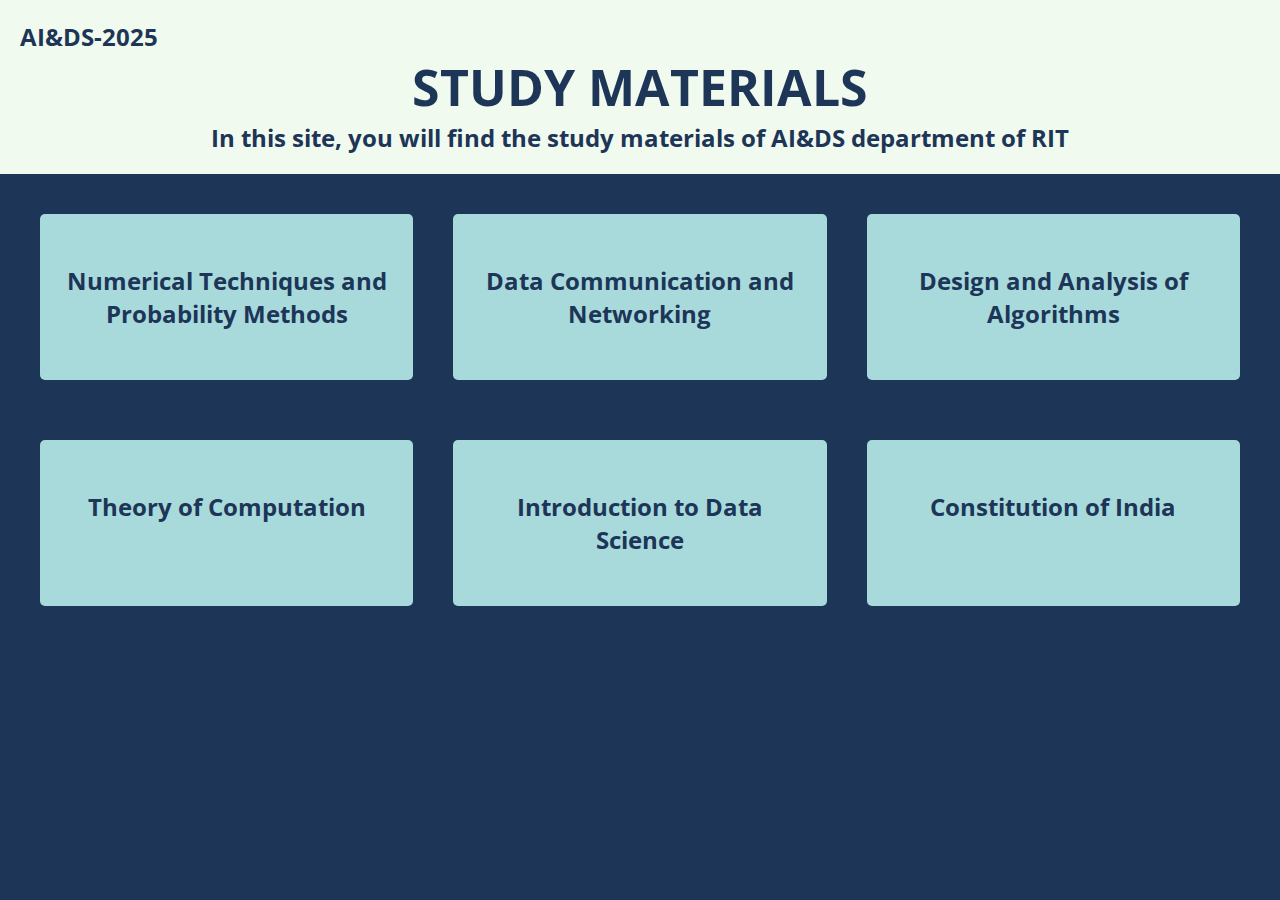
<file: index.html>
<!DOCTYPE html>
<html lang="en">
<head>
    <meta charset="UTF-8">
    <meta http-equiv="X-UA-Compatible" content="IE=edge">
    <meta name="viewport" content="width=device-width, initial-scale=1.0">
    <link rel="preconnect" href="https://fonts.googleapis.com">
    <link rel="preconnect" href="https://fonts.gstatic.com" crossorigin>
    <link href="https://fonts.googleapis.com/css2?family=Open+Sans:wght@300;700&display=swap" rel="stylesheet">
    <link rel="stylesheet" href="index.css">
    <title>AI&DS</title>
</head>
<body>
    <div id="header-div">
        <h2 id="dept">AI&DS-2025</h2>
        <h1 id="main-heading">STUDY MATERIALS</h1>
        <h2>In this site, you will find the study materials of AI&DS department of RIT</h2>
    </div>
    <div class="container-div-div">
        <div class="container-div">
            <h2><a href="ntpm.html">Numerical Techniques and Probability Methods</a></h2>
        </div>
        <div class="container-div">
            <h2><a href="dcn.html">Data Communication and Networking</a></h2>
        </div>
        <div class="container-div">
            <h2><a href="daa.html">Design and Analysis of Algorithms</a></h2>
        </div>
    </div>
    <div class="container-div-div">
        <div class="container-div">
            <h2><a href="toc.html">Theory of Computation</a></h2>
        </div>
        <div class="container-div">
            <h2><a href="ids.html">Introduction to Data Science</a></h2>
        </div>
        <div class="container-div">
            <h2><a href="coi.html">Constitution of India</a></h2>
        </div>
    </div>
</body>
</html>
</file>
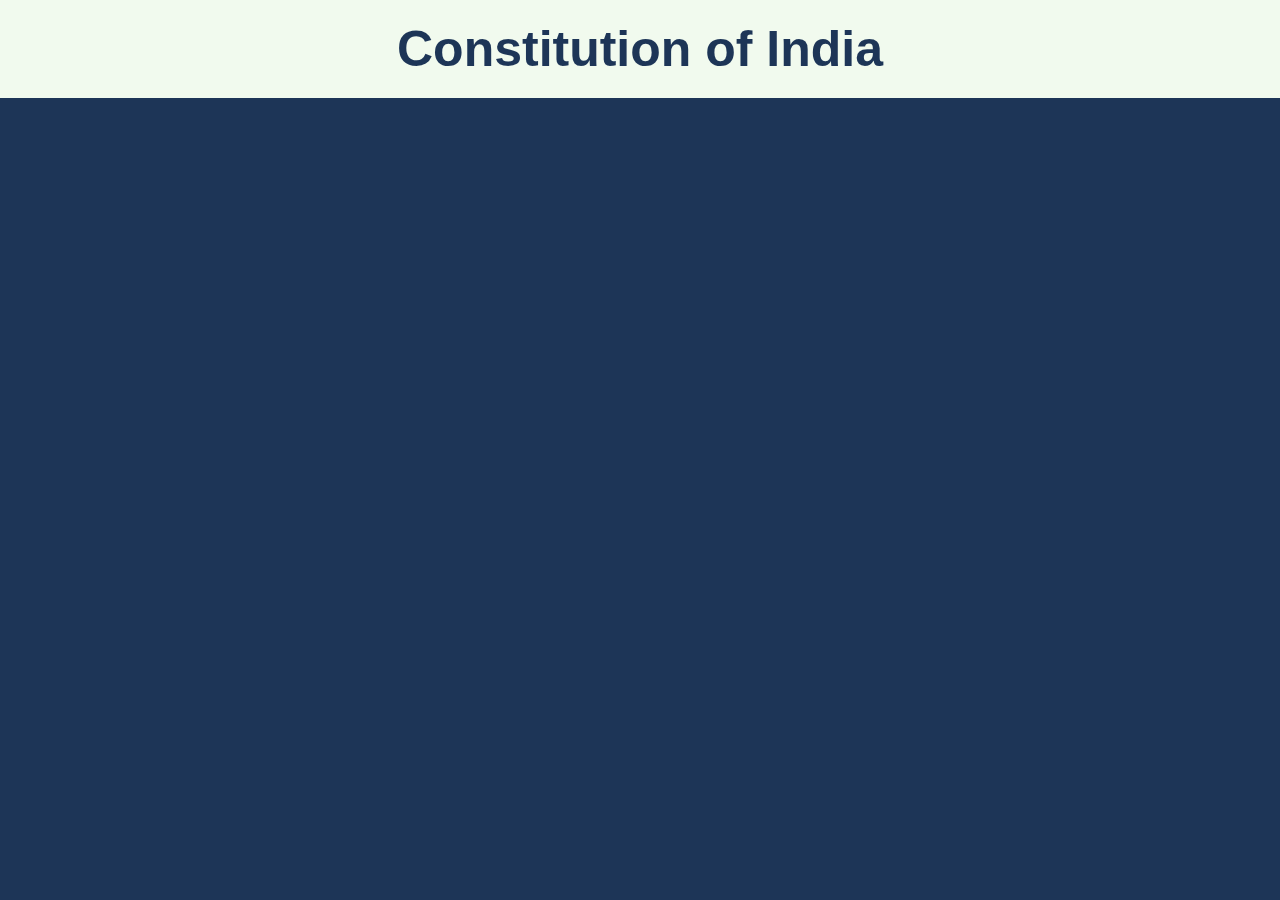
<file: coi.html>
<!DOCTYPE html>
<html lang="en">
<head>
    <meta charset="UTF-8">
    <meta http-equiv="X-UA-Compatible" content="IE=edge">
    <meta name="viewport" content="width=device-width, initial-scale=1.0">
    <link rel="stylesheet" href="index.css">
    <title>AI&DS-COI</title>
</head>
<body>
    <div id="header-div">
        <h1 id="main-heading">Constitution of India</h1>
    </div>
    <!-- <div class="container-div-div">
        <div class="container-div">
            <h2><a href="">UNIT-1</a></h2>
        </div>
        <div class="container-div">
            <h2><a href="">UNIT-2</a></h2>
        </div>
        <div class="container-div">
            <h2><a href="">UNIT-3</a></h2>
        </div>
    </div> -->
</body>
</html>
</file>
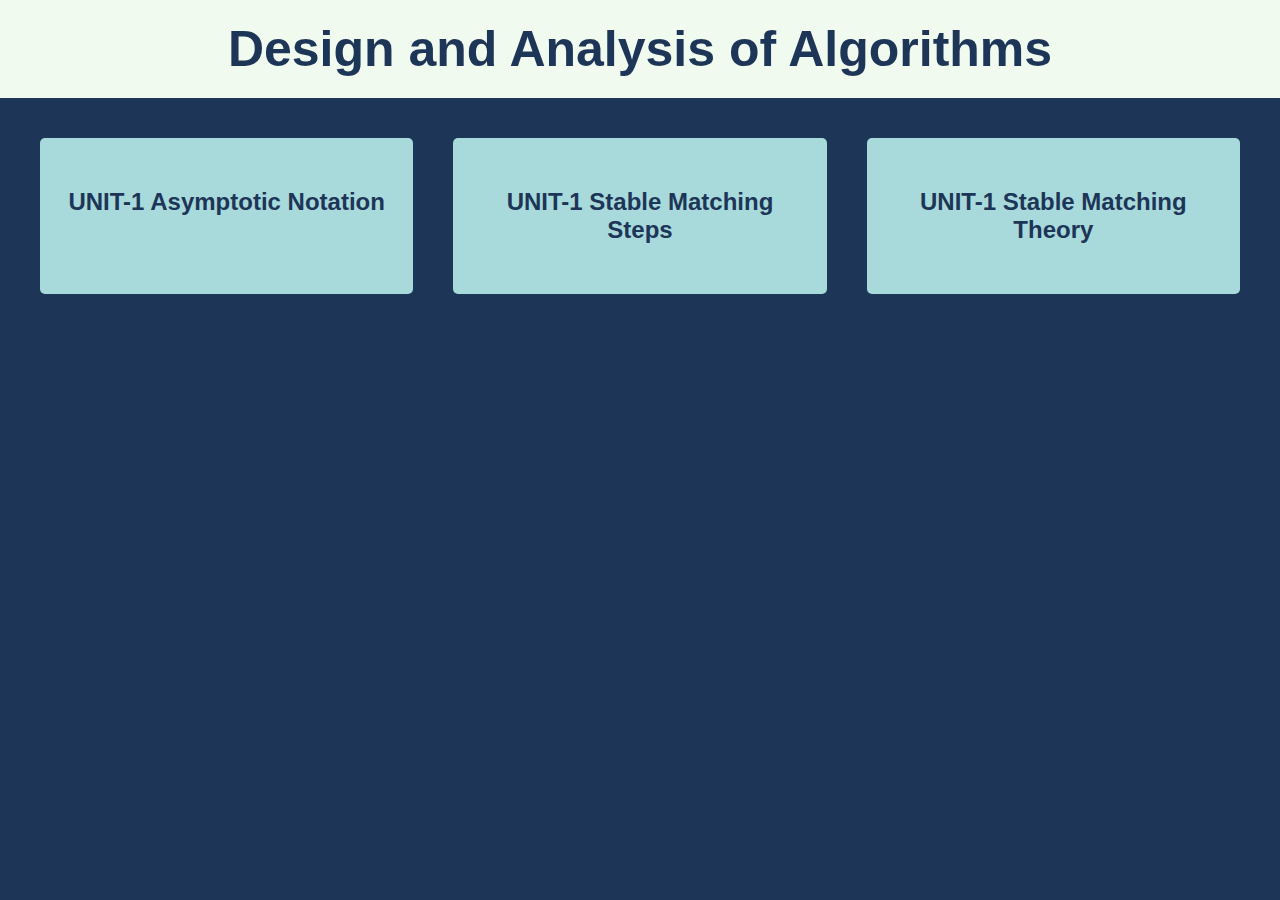
<file: daa.html>
<!DOCTYPE html>
<html lang="en">

<head>
    <meta charset="UTF-8">
    <meta http-equiv="X-UA-Compatible" content="IE=edge">
    <meta name="viewport" content="width=device-width, initial-scale=1.0">
    <link rel="stylesheet" href="index.css">
    <title>AI&DS-DAA</title>
</head>

<body>
    <div id="header-div">
        <h1 id="main-heading">Design and Analysis of Algorithms</h1>
    </div>
    <div class="container-div-div">
        <div class="container-div">
            <h2><a href="daa-unit-1-AsymptoticNotation.pptx">UNIT-1 Asymptotic Notation</a></h2>
        </div>
        <div class="container-div">
            <h2><a href="daa-unit-1-StableMatching.pdf">UNIT-1 Stable Matching Steps</a></h2>
        </div>
        <div class="container-div">
            <h2><a href="daa-unit-1-StableMatching2.pptx">UNIT-1 Stable Matching Theory</a></h2>
        </div>
    </div>
</body>

</html>
</file>
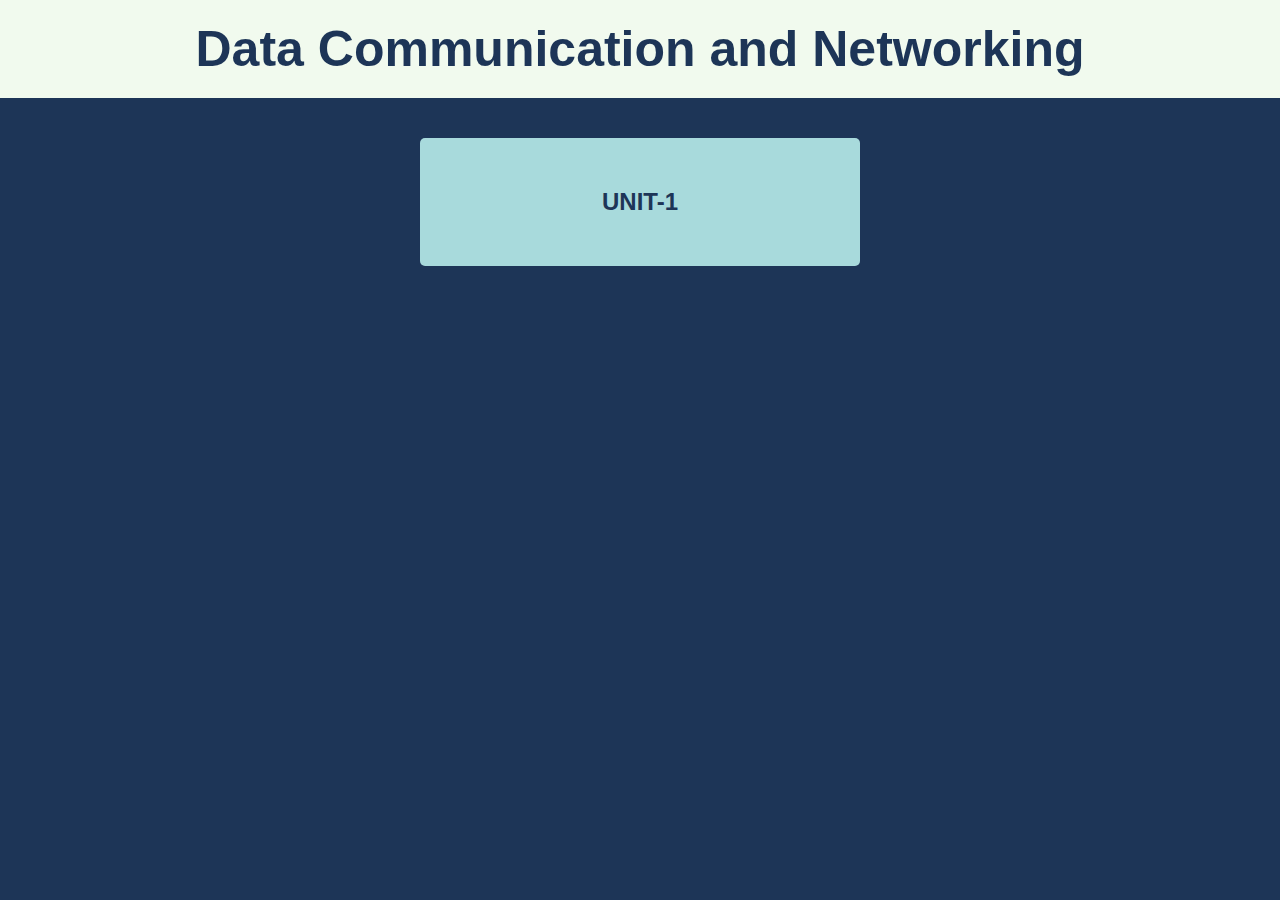
<file: dcn.html>
<!DOCTYPE html>
<html lang="en">
<head>
    <meta charset="UTF-8">
    <meta http-equiv="X-UA-Compatible" content="IE=edge">
    <meta name="viewport" content="width=device-width, initial-scale=1.0">
    <link rel="stylesheet" href="index.css">
    <title>AI&DS-DCN</title>
</head>
<body>
    <div id="header-div">
        <h1 id="main-heading">Data Communication and Networking</h1>
    </div>
    <div class="container-div-div">
        <div class="container-div">
            <h2><a href="dcn-unit-1.pptx">UNIT-1</a></h2>
        </div>
        <!-- <div class="container-div">
            <h2><a href="">UNIT-2</a></h2>
        </div>
        <div class="container-div">
            <h2><a href="">UNIT-3</a></h2>
        </div> -->
    </div>
</body>
</html>
</file>
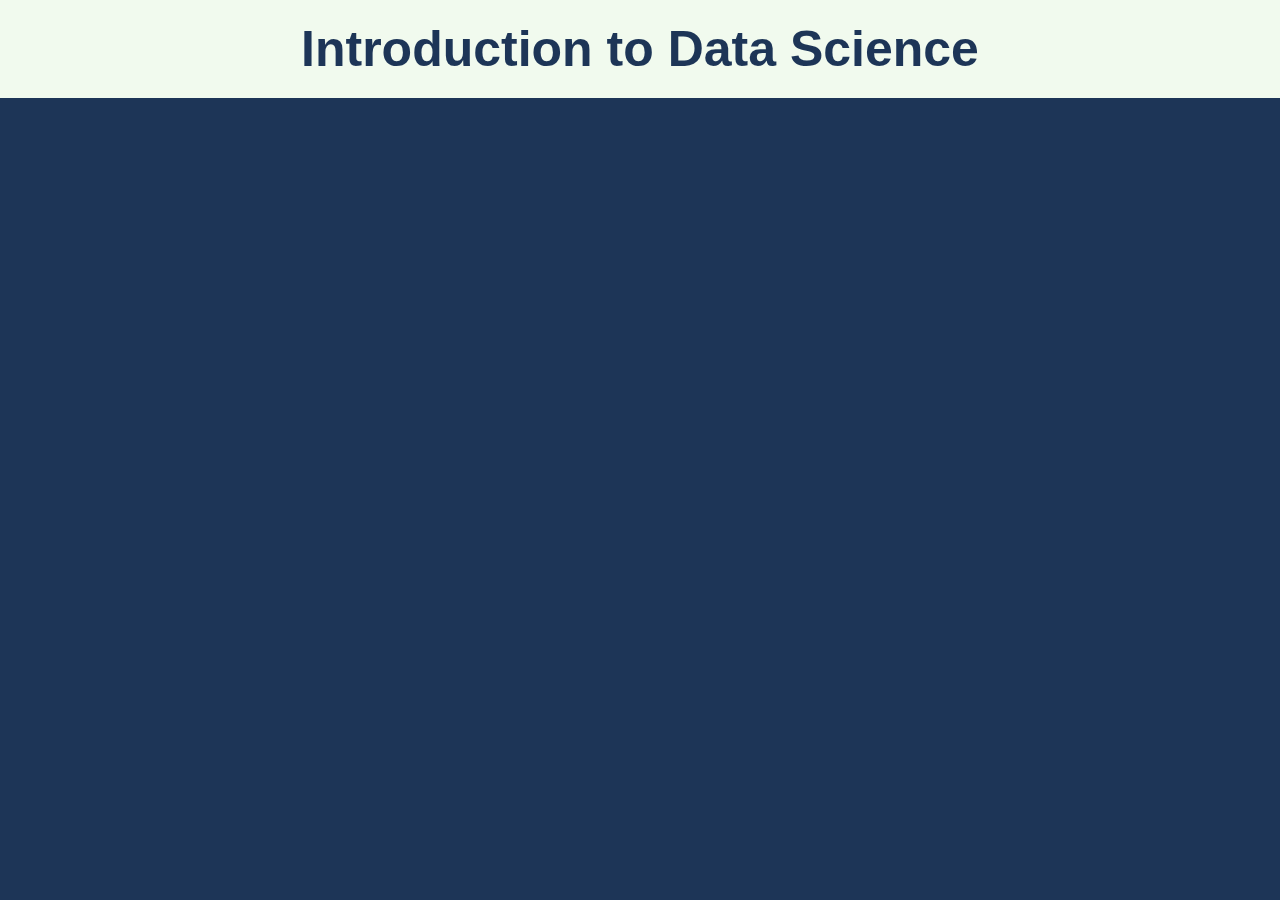
<file: ids.html>
<!DOCTYPE html>
<html lang="en">
<head>
    <meta charset="UTF-8">
    <meta http-equiv="X-UA-Compatible" content="IE=edge">
    <meta name="viewport" content="width=device-width, initial-scale=1.0">
    <link rel="stylesheet" href="index.css">
    <title>AI&DS-IDS</title>
</head>
<body>
    <div id="header-div">
        <h1 id="main-heading">Introduction to Data Science</h1>
    </div>
    <!-- <div class="container-div-div">
        <div class="container-div">
            <h2><a href="">UNIT-1</a></h2>
        </div>
        <div class="container-div">
            <h2><a href="">UNIT-2</a></h2>
        </div>
        <div class="container-div">
            <h2><a href="">UNIT-3</a></h2>
        </div>
    </div> -->
</body>
</html>
</file>
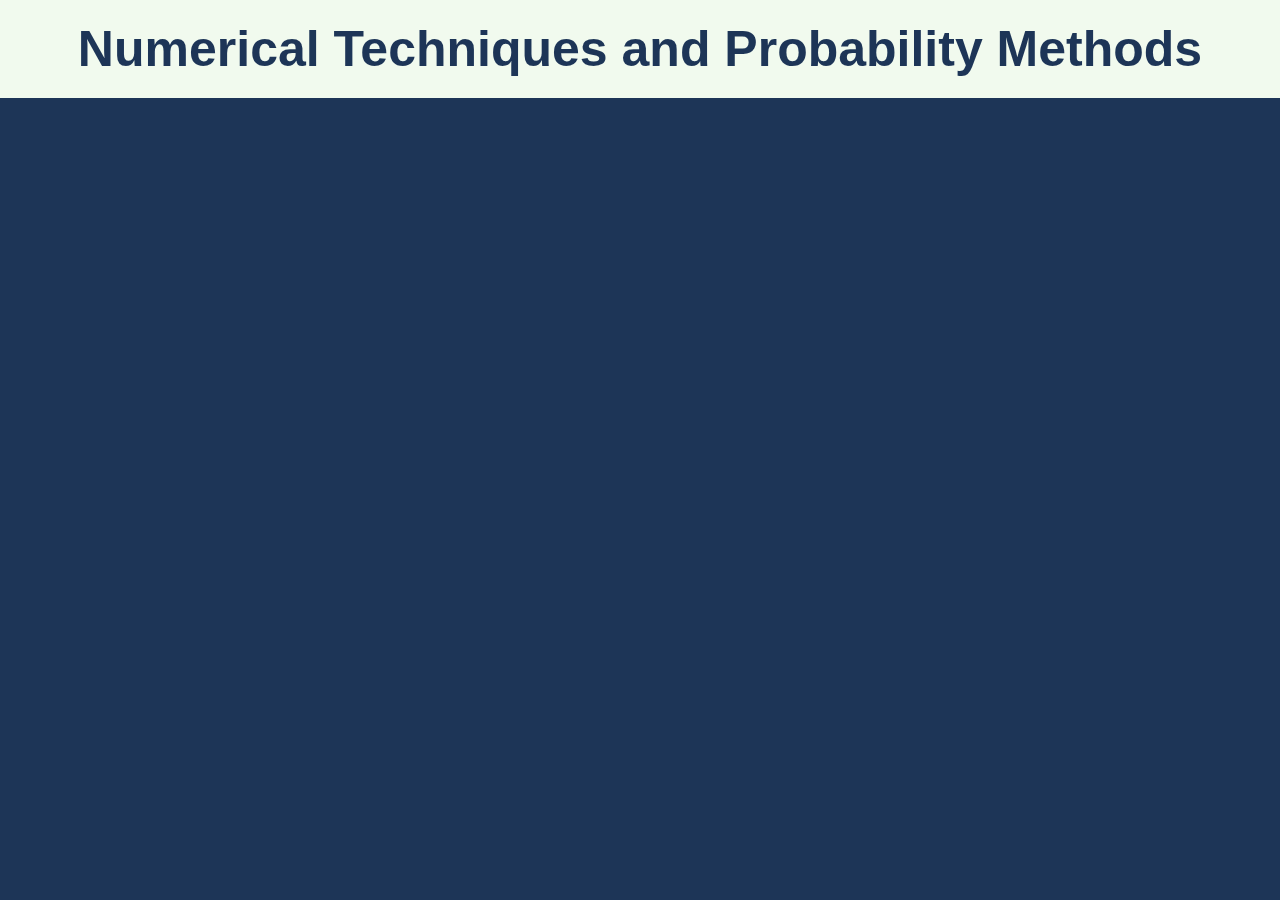
<file: ntpm.html>
<!DOCTYPE html>
<html lang="en">
<head>
    <meta charset="UTF-8">
    <meta http-equiv="X-UA-Compatible" content="IE=edge">
    <meta name="viewport" content="width=device-width, initial-scale=1.0">
    <link rel="stylesheet" href="index.css">
    <title>AI&DS-NTPM</title>
</head>
<body>
    <div id="header-div">
        <h1 id="main-heading">Numerical Techniques and Probability Methods</h1>
    </div>
    <!-- <div class="container-div-div">
        <div class="container-div">
            <h2><a href="">UNIT-1</a></h2>
        </div>
        <div class="container-div">
            <h2><a href="">UNIT-2</a></h2>
        </div>
        <div class="container-div">
            <h2><a href="">UNIT-3</a></h2>
        </div>
    </div> -->
</body>
</html>
</file>
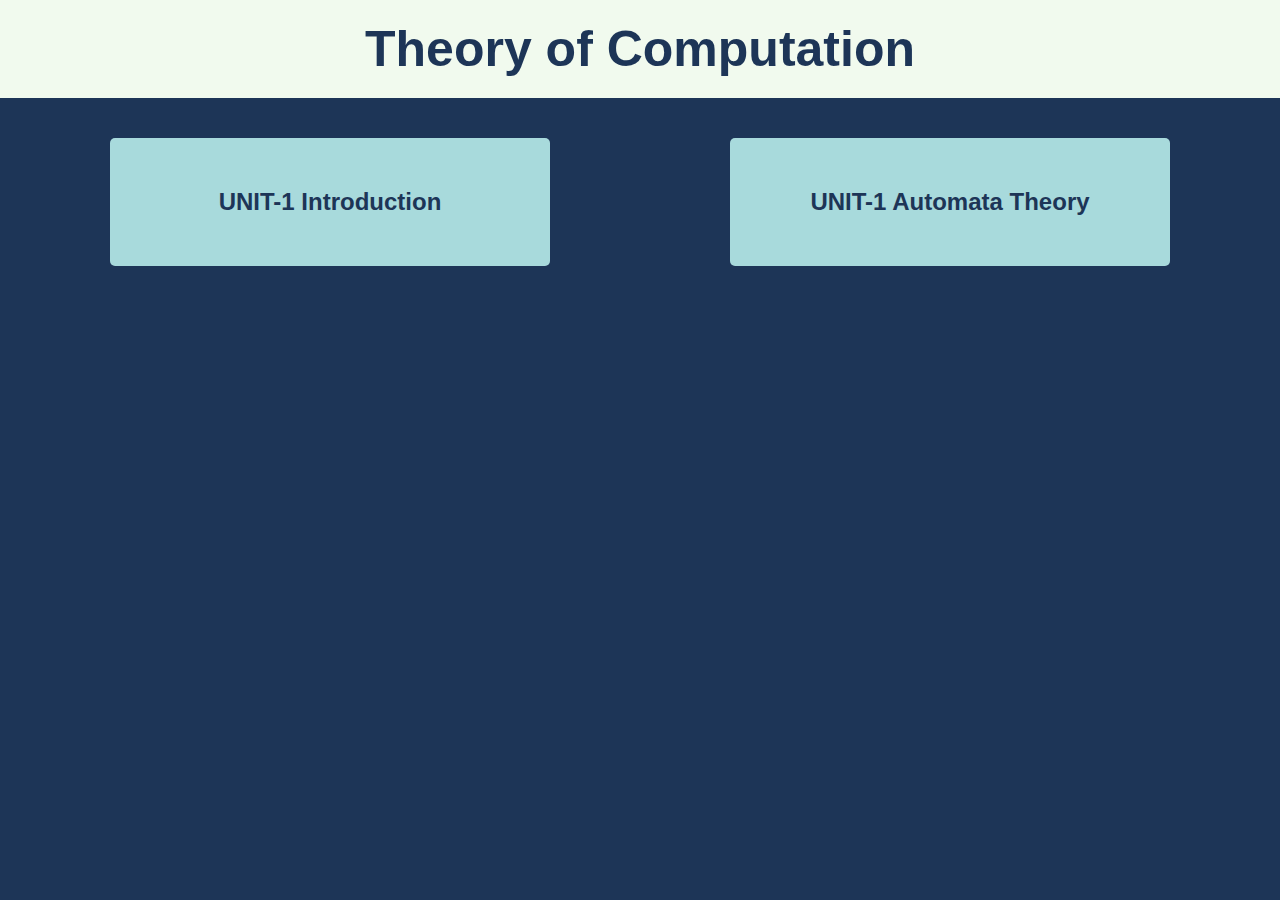
<file: toc.html>
<!DOCTYPE html>
<html lang="en">
<head>
    <meta charset="UTF-8">
    <meta http-equiv="X-UA-Compatible" content="IE=edge">
    <meta name="viewport" content="width=device-width, initial-scale=1.0">
    <link rel="stylesheet" href="index.css">
    <title>AI&DS-TOC</title>
</head>
<body>
    <div id="header-div">
        <h1 id="main-heading">Theory of Computation</h1>
    </div>
    <div class="container-div-div">
        <div class="container-div">
            <h2><a href="toc-unit-1a.pptx">UNIT-1 Introduction</a></h2>
        </div>
        <div class="container-div">
            <h2><a href="toc-unit-1b.pptx">UNIT-1 Automata Theory</a></h2>
        </div>
        <!-- <div class="container-div">
            <h2><a href="">UNIT-2</a></h2>
        </div> -->
    </div>
</body>
</html>
</file>
<file: index.css>
/* ~ Red (Pantone) #E63946
~ Honeydew #F1FAEE
~ Non Photo blue #A8DADC
~ Cerulean #457B9D
~ Berkeley Blue  */
*{
    margin: 0px;
    padding: 0px;
}
body {
    background-color: #1D3557;
    margin: 0px;
    padding: 0px;
    font-family: 'Open Sans', sans-serif;
}
#header-div {
    background-color: #F1FAEE;
    padding: 20px;
    color: #1D3557;
    #dept{
        text-align: left;
    }
    text-align: center;
    font-weight: 700;
    #main-heading{
        font-size: 50px;
    }
    
}
.container-div{
    color: #1D3557;
    background-color: #A8DADC;
    border: 0px;
    border-radius: 5px;
    width: 400px;
    margin: 20px;
    padding: 50px 20px 50px 20px;
    text-align: center;
}
.container-div:hover{
    background-color: #457B9D;
}
.container-div-div {
    width: auto;
    display: flex;
    margin: 20px;
    justify-content: space-around;
}

a{
    text-decoration: none;
    color: #1D3557;
}
</file>
